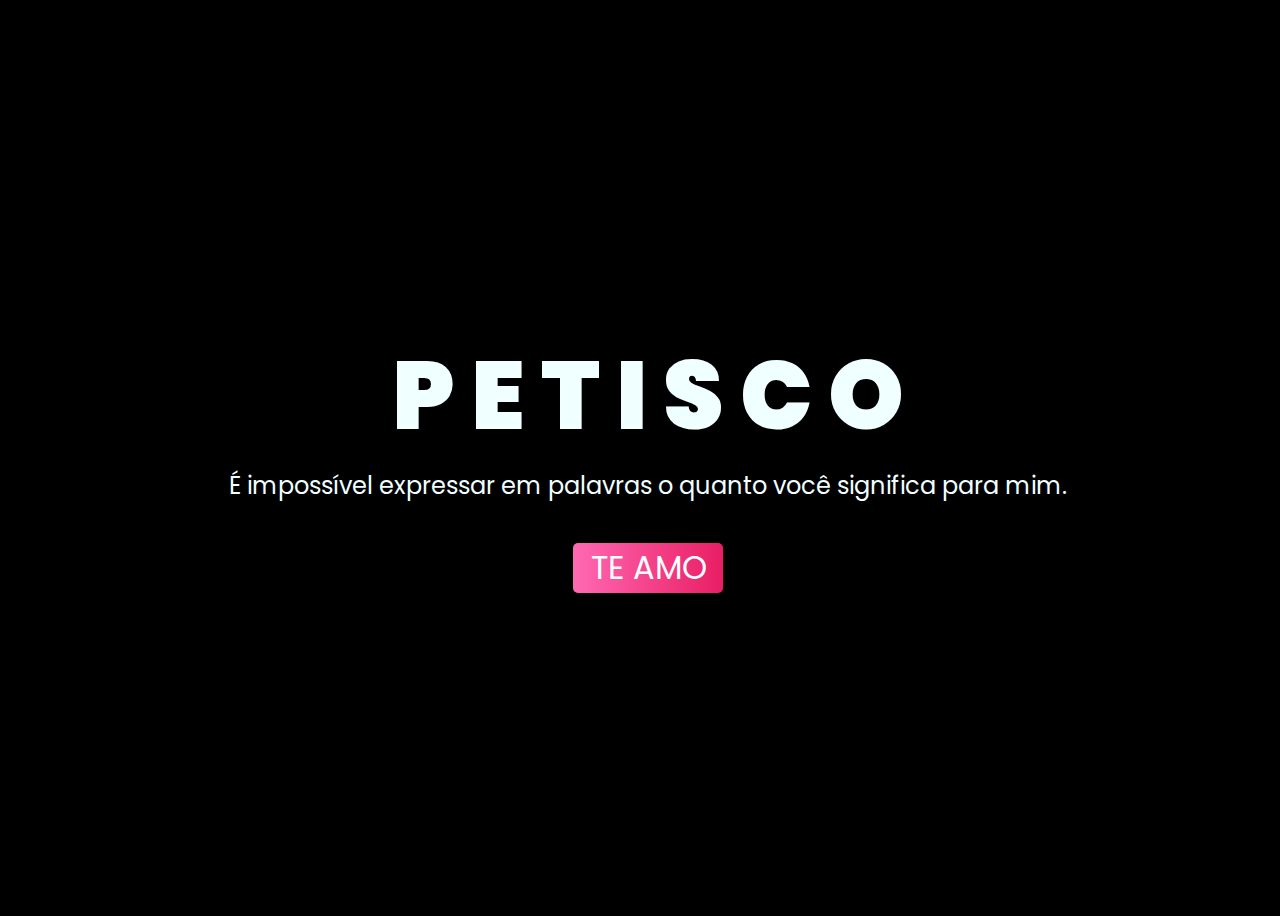
<file: muito importante/index.html>
<!DOCTYPE html>
<html lang="en">
<head>
    <meta charset="UTF-8">
    <meta http-equiv="X-UA-Compatible" content="IE=edge">
    <meta name="viewport" content="width=device-width, initial-scale=1.0">
    <link rel="stylesheet" href="css/style.css">
    <link rel="icon" href="img/flowers.png" type="image/x-icon">
    <title>Flowers</title>
</head>
<body>
    <div class="greetings">
    <!-- silahkan menambah kata sesuai keinginan dengan <span>text...</span -->
        <span>P</span>
        <span>E</span>
        <span>T</span>
        <span>I</span>
        <span>S</span>
        <span>C</span>
        <span>O</span>
    </div>
    <div class="description">
        <span>É impossível expressar em palavras o quanto você significa para mim.</span>
    </div>
    <div class="button">
        <button>
            <a href="flower.html">TE AMO</a>
        </button>
        
    </div>
</body>
</html>
</file>
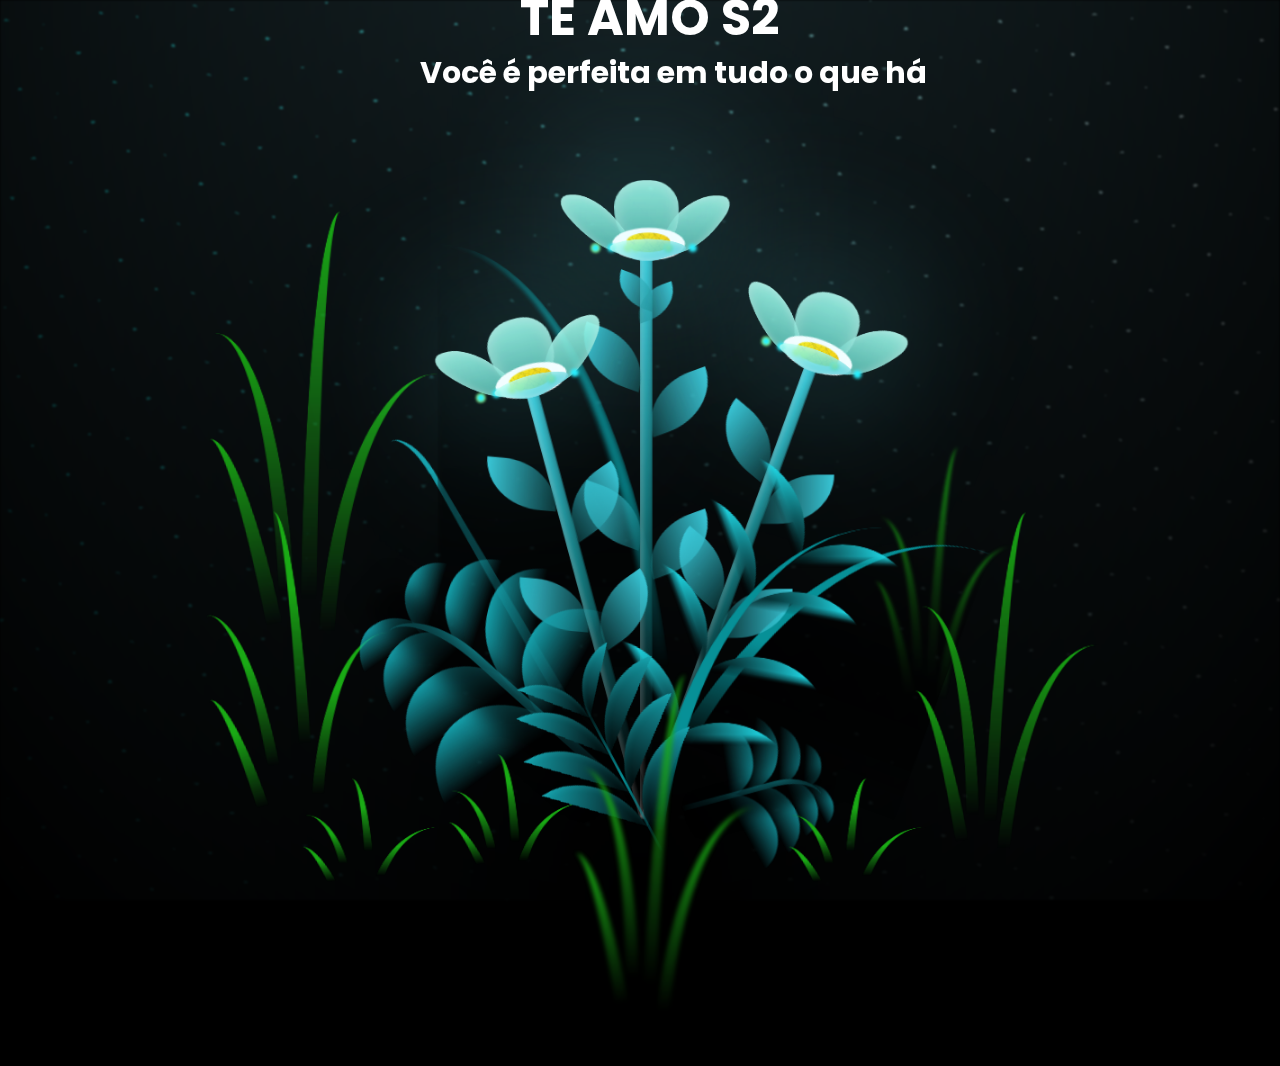
<file: muito importante/flower.html>
<!DOCTYPE html>
<html lang="en">
<head>
    <meta charset="UTF-8">
    <meta http-equiv="X-UA-Compatible" content="IE=edge">
    <meta name="viewport" content="width=device-width, initial-scale=1.0">
    <link rel="stylesheet" href="css/main.css">
    <link rel="icon" href="img/flowers.png" type="image/x-icon">
    <title>flowers</title>
</head>
<body class="container">
    <div class="night"></div>
    <div class="alin">
    <h1 class="amo">
      TE AMO S2
    </h1>
    <h2 class="amo1">
      Você é perfeita em tudo o que há
    </h2>
  </div>
    <div class="flowers">
      <div class="flower flower--1">
        <div class="flower__leafs flower__leafs--1">
          <div class="flower__leaf flower__leaf--1"></div>
          <div class="flower__leaf flower__leaf--2"></div>
          <div class="flower__leaf flower__leaf--3"></div>
          <div class="flower__leaf flower__leaf--4"></div>
          <div class="flower__white-circle"></div>
  
          <div class="flower__light flower__light--1"></div>
          <div class="flower__light flower__light--2"></div>
          <div class="flower__light flower__light--3"></div>
          <div class="flower__light flower__light--4"></div>
          <div class="flower__light flower__light--5"></div>
          <div class="flower__light flower__light--6"></div>
          <div class="flower__light flower__light--7"></div>
          <div class="flower__light flower__light--8"></div>
  
        </div>
        <div class="flower__line">
          <div class="flower__line__leaf flower__line__leaf--1"></div>
          <div class="flower__line__leaf flower__line__leaf--2"></div>
          <div class="flower__line__leaf flower__line__leaf--3"></div>
          <div class="flower__line__leaf flower__line__leaf--4"></div>
          <div class="flower__line__leaf flower__line__leaf--5"></div>
          <div class="flower__line__leaf flower__line__leaf--6"></div>
        </div>
      </div>
  
      <div class="flower flower--2">
        <div class="flower__leafs flower__leafs--2">
          <div class="flower__leaf flower__leaf--1"></div>
          <div class="flower__leaf flower__leaf--2"></div>
          <div class="flower__leaf flower__leaf--3"></div>
          <div class="flower__leaf flower__leaf--4"></div>
          <div class="flower__white-circle"></div>
  
          <div class="flower__light flower__light--1"></div>
          <div class="flower__light flower__light--2"></div>
          <div class="flower__light flower__light--3"></div>
          <div class="flower__light flower__light--4"></div>
          <div class="flower__light flower__light--5"></div>
          <div class="flower__light flower__light--6"></div>
          <div class="flower__light flower__light--7"></div>
          <div class="flower__light flower__light--8"></div>
  
        </div>
        <div class="flower__line">
          <div class="flower__line__leaf flower__line__leaf--1"></div>
          <div class="flower__line__leaf flower__line__leaf--2"></div>
          <div class="flower__line__leaf flower__line__leaf--3"></div>
          <div class="flower__line__leaf flower__line__leaf--4"></div>
        </div>
      </div>
  
      <div class="flower flower--3">
        <div class="flower__leafs flower__leafs--3">
          <div class="flower__leaf flower__leaf--1"></div>
          <div class="flower__leaf flower__leaf--2"></div>
          <div class="flower__leaf flower__leaf--3"></div>
          <div class="flower__leaf flower__leaf--4"></div>
          <div class="flower__white-circle"></div>
  
          <div class="flower__light flower__light--1"></div>
          <div class="flower__light flower__light--2"></div>
          <div class="flower__light flower__light--3"></div>
          <div class="flower__light flower__light--4"></div>
          <div class="flower__light flower__light--5"></div>
          <div class="flower__light flower__light--6"></div>
          <div class="flower__light flower__light--7"></div>
          <div class="flower__light flower__light--8"></div>
  
        </div>
        <div class="flower__line">
          <div class="flower__line__leaf flower__line__leaf--1"></div>
          <div class="flower__line__leaf flower__line__leaf--2"></div>
          <div class="flower__line__leaf flower__line__leaf--3"></div>
          <div class="flower__line__leaf flower__line__leaf--4"></div>
        </div>
      </div>
  
      <div class="grow-ans" style="--d:1.2s">
        <div class="flower__g-long">
          <div class="flower__g-long__top"></div>
          <div class="flower__g-long__bottom"></div>
        </div>
      </div>
  
      <div class="growing-grass">
        <div class="flower__grass flower__grass--1">
          <div class="flower__grass--top"></div>
          <div class="flower__grass--bottom"></div>
          <div class="flower__grass__leaf flower__grass__leaf--1"></div>
          <div class="flower__grass__leaf flower__grass__leaf--2"></div>
          <div class="flower__grass__leaf flower__grass__leaf--3"></div>
          <div class="flower__grass__leaf flower__grass__leaf--4"></div>
          <div class="flower__grass__leaf flower__grass__leaf--5"></div>
          <div class="flower__grass__leaf flower__grass__leaf--6"></div>
          <div class="flower__grass__leaf flower__grass__leaf--7"></div>
          <div class="flower__grass__leaf flower__grass__leaf--8"></div>
          <div class="flower__grass__overlay"></div>
        </div>
      </div>
  
      <div class="growing-grass">
        <div class="flower__grass flower__grass--2">
          <div class="flower__grass--top"></div>
          <div class="flower__grass--bottom"></div>
          <div class="flower__grass__leaf flower__grass__leaf--1"></div>
          <div class="flower__grass__leaf flower__grass__leaf--2"></div>
          <div class="flower__grass__leaf flower__grass__leaf--3"></div>
          <div class="flower__grass__leaf flower__grass__leaf--4"></div>
          <div class="flower__grass__leaf flower__grass__leaf--5"></div>
          <div class="flower__grass__leaf flower__grass__leaf--6"></div>
          <div class="flower__grass__leaf flower__grass__leaf--7"></div>
          <div class="flower__grass__leaf flower__grass__leaf--8"></div>
          <div class="flower__grass__overlay"></div>
        </div>
      </div>
  
      <div class="grow-ans" style="--d:2.4s">
        <div class="flower__g-right flower__g-right--1">
          <div class="leaf"></div>
        </div>
      </div>
  
      <div class="grow-ans" style="--d:2.8s">
        <div class="flower__g-right flower__g-right--2">
          <div class="leaf"></div>
        </div>
      </div>
  
      <div class="grow-ans" style="--d:2.8s">
        <div class="flower__g-front">
          <div class="flower__g-front__leaf-wrapper flower__g-front__leaf-wrapper--1">
            <div class="flower__g-front__leaf"></div>
          </div>
          <div class="flower__g-front__leaf-wrapper flower__g-front__leaf-wrapper--2">
            <div class="flower__g-front__leaf"></div>
          </div>
          <div class="flower__g-front__leaf-wrapper flower__g-front__leaf-wrapper--3">
            <div class="flower__g-front__leaf"></div>
          </div>
          <div class="flower__g-front__leaf-wrapper flower__g-front__leaf-wrapper--4">
            <div class="flower__g-front__leaf"></div>
          </div>
          <div class="flower__g-front__leaf-wrapper flower__g-front__leaf-wrapper--5">
            <div class="flower__g-front__leaf"></div>
          </div>
          <div class="flower__g-front__leaf-wrapper flower__g-front__leaf-wrapper--6">
            <div class="flower__g-front__leaf"></div>
          </div>
          <div class="flower__g-front__leaf-wrapper flower__g-front__leaf-wrapper--7">
            <div class="flower__g-front__leaf"></div>
          </div>
          <div class="flower__g-front__leaf-wrapper flower__g-front__leaf-wrapper--8">
            <div class="flower__g-front__leaf"></div>
          </div>
          <div class="flower__g-front__line"></div>
        </div>
      </div>
  
      <div class="grow-ans" style="--d:3.2s">
        <div class="flower__g-fr">
          <div class="leaf"></div>
          <div class="flower__g-fr__leaf flower__g-fr__leaf--1"></div>
          <div class="flower__g-fr__leaf flower__g-fr__leaf--2"></div>
          <div class="flower__g-fr__leaf flower__g-fr__leaf--3"></div>
          <div class="flower__g-fr__leaf flower__g-fr__leaf--4"></div>
          <div class="flower__g-fr__leaf flower__g-fr__leaf--5"></div>
          <div class="flower__g-fr__leaf flower__g-fr__leaf--6"></div>
          <div class="flower__g-fr__leaf flower__g-fr__leaf--7"></div>
          <div class="flower__g-fr__leaf flower__g-fr__leaf--8"></div>
        </div>
      </div>
  
      <div class="long-g long-g--0">
        <div class="grow-ans" style="--d:3s">
          <div class="leaf leaf--0"></div>
        </div>
        <div class="grow-ans" style="--d:2.2s">
          <div class="leaf leaf--1"></div>
        </div>
        <div class="grow-ans" style="--d:3.4s">
          <div class="leaf leaf--2"></div>
        </div>
        <div class="grow-ans" style="--d:3.6s">
          <div class="leaf leaf--3"></div>
        </div>
      </div>
  
      <div class="long-g long-g--1">
        <div class="grow-ans" style="--d:3.6s">
          <div class="leaf leaf--0"></div>
        </div>
        <div class="grow-ans" style="--d:3.8s">
          <div class="leaf leaf--1"></div>
        </div>
        <div class="grow-ans" style="--d:4s">
          <div class="leaf leaf--2"></div>
        </div>
        <div class="grow-ans" style="--d:4.2s">
          <div class="leaf leaf--3"></div>
        </div>
      </div>
  
      <div class="long-g long-g--2">
        <div class="grow-ans" style="--d:4s">
          <div class="leaf leaf--0"></div>
        </div>
        <div class="grow-ans" style="--d:4.2s">
          <div class="leaf leaf--1"></div>
        </div>
        <div class="grow-ans" style="--d:4.4s">
          <div class="leaf leaf--2"></div>
        </div>
        <div class="grow-ans" style="--d:4.6s">
          <div class="leaf leaf--3"></div>
        </div>
      </div>
  
      <div class="long-g long-g--3">
        <div class="grow-ans" style="--d:4s">
          <div class="leaf leaf--0"></div>
        </div>
        <div class="grow-ans" style="--d:4.2s">
          <div class="leaf leaf--1"></div>
        </div>
        <div class="grow-ans" style="--d:3s">
          <div class="leaf leaf--2"></div>
        </div>
        <div class="grow-ans" style="--d:3.6s">
          <div class="leaf leaf--3"></div>
        </div>
      </div>
  
      <div class="long-g long-g--4">
        <div class="grow-ans" style="--d:4s">
          <div class="leaf leaf--0"></div>
        </div>
        <div class="grow-ans" style="--d:4.2s">
          <div class="leaf leaf--1"></div>
        </div>
        <div class="grow-ans" style="--d:3s">
          <div class="leaf leaf--2"></div>
        </div>
        <div class="grow-ans" style="--d:3.6s">
          <div class="leaf leaf--3"></div>
        </div>
      </div>
  
      <div class="long-g long-g--5">
        <div class="grow-ans" style="--d:4s">
          <div class="leaf leaf--0"></div>
        </div>
        <div class="grow-ans" style="--d:4.2s">
          <div class="leaf leaf--1"></div>
        </div>
        <div class="grow-ans" style="--d:3s">
          <div class="leaf leaf--2"></div>
        </div>
        <div class="grow-ans" style="--d:3.6s">
          <div class="leaf leaf--3"></div>
        </div>
      </div>
  
      <div class="long-g long-g--6">
        <div class="grow-ans" style="--d:4.2s">
          <div class="leaf leaf--0"></div>
        </div>
        <div class="grow-ans" style="--d:4.4s">
          <div class="leaf leaf--1"></div>
        </div>
        <div class="grow-ans" style="--d:4.6s">
          <div class="leaf leaf--2"></div>
        </div>
        <div class="grow-ans" style="--d:4.8s">
          <div class="leaf leaf--3"></div>
        </div>
      </div>
  
      <div class="long-g long-g--7">
        <div class="grow-ans" style="--d:3s">
          <div class="leaf leaf--0"></div>
        </div>
        <div class="grow-ans" style="--d:3.2s">
          <div class="leaf leaf--1"></div>
        </div>
        <div class="grow-ans" style="--d:3.5s">
          <div class="leaf leaf--2"></div>
        </div>
        <div class="grow-ans" style="--d:3.6s">
          <div class="leaf leaf--3"></div>
        </div>
      </div>
    </div>
    <script src="main.js"></script>
  </body>
</html>
</file>
<file: muito importante/css/style.css>
@import url('https://fonts.googleapis.com/css2?family=Poppins:ital,wght@0,500;1,900&display=swap');
*{
    font-family: 'Poppins',cursive;
}
body{
    color: azure;
    width: 100%;
    height: 100vh;
    display: flex;
    flex-direction: column;
    align-items: center;
    justify-content: center;
    background-color: black;
}
.greetings{
    font-size: 6rem;
    font-weight: 900;
}
.greetings > span{
    animation: glow 2.5s ease-in-out infinite;
}
button {
  
    width: 150px;

    background: linear-gradient(to right, #ff69b4, #e91e63);
    color: #fff;
    border: none;
    border-radius: 5px;
    cursor: pointer;
    transition: background 0.3s;
    margin-top: 20px;
  }

@keyframes glow{
    0%, 100%{
        color: #fff;
        text-shadow: 0 0 12px #39c6d6, 0 0 50px #39c6d6, 0 0 100px #39c6d6;
    }
    10%, 90%{
        color: #111;
        text-shadow: none;
    }
}
.greetings > span:nth-child(2){
    animation-delay: .2s ;
}
.greetings > span:nth-child(3){
    animation-delay: .4s ;
}
.greetings > span:nth-child(4){
    animation-delay: .6s;
}
.greetings > span:nth-child(5){
    animation-delay: .8s;
}

.description{
    font-size: 1.5rem;
    margin-bottom: 20px;
    text-align: center;

}

.button a{
    text-decoration: none;
    font-size: 2rem;
    color: #fff;
}

button:hover{
    background: linear-gradient(to left, #ff69b4, #e91e63);
    transition: 1s;
}

@media screen and (max-width:574px){
    .greetings{
        display: block;
        font-size: 3rem;
        font-weight: 500;
        text-align: center;
    }
    .description{
        font-size: 1rem;
    }
    
    .button a{
        font-size: .5rem;
    }
}
</file>
<file: muito importante/css/main.css>
@import url('https://fonts.googleapis.com/css2?family=Poppins:ital,wght@0,500;1,900&display=swap');
*{
    font-family: 'Poppins',cursive;
}

*,
*::after,
*::before {
  padding: 0;
  margin: 0;
  box-sizing: border-box;
}

.amo{
  font-size: 50px;
  color: #fff;
  z-index: 99;
  margin-top: -920px;
  margin-left: -120px;
  position: absolute;
}

.amo1{
  font-size: 30px;
  color: #fff;
  z-index: 99;
  margin-top: -850px;
  margin-left: -220px;
  position: absolute;
}

@media (max-width:481px) {
  .amo{
    margin-top: -800px;
  }

  .amo1{
    margin-top: -720px;
    font-size: 25px;
    margin-left: -200px;
  }
}

:root {
  --dark-color: #000;
}

body {
  display: flex;
  align-items: flex-end;
  justify-content: center;
  min-height: 100vh;
  background-color: var(--dark-color);
  overflow: hidden;
  perspective: 1000px;
}

.night {
  position: fixed;
  left: 50%;
  top: 0;
  transform: translateX(-50%);
  width: 100%;
  height: 100%;
  filter: blur(0.1vmin);
  background-image: radial-gradient(ellipse at top, transparent 0%, var(--dark-color)), radial-gradient(ellipse at bottom, var(--dark-color), rgba(145, 233, 255, 0.2)), repeating-linear-gradient(220deg, rgb(0, 0, 0) 0px, rgb(0, 0, 0) 19px, transparent 19px, transparent 22px), repeating-linear-gradient(189deg, rgb(0, 0, 0) 0px, rgb(0, 0, 0) 19px, transparent 19px, transparent 22px), repeating-linear-gradient(148deg, rgb(0, 0, 0) 0px, rgb(0, 0, 0) 19px, transparent 19px, transparent 22px), linear-gradient(90deg, rgb(0, 255, 250), rgb(240, 240, 240));
}

.flowers {
  position: relative;
  transform: scale(0.9);
}

.flower {
  position: absolute;
  bottom: 10vmin;
  transform-origin: bottom center;
  z-index: 10;
  --fl-speed: 0.8s;
}
.flower--1 {
  -webkit-animation: moving-flower-1 4s linear infinite;
          animation: moving-flower-1 4s linear infinite;
}
.flower--1 .flower__line {
  height: 70vmin;
  -webkit-animation-delay: 0.3s;
          animation-delay: 0.3s;
}
.flower--1 .flower__line__leaf--1 {
  -webkit-animation: blooming-leaf-right var(--fl-speed) 1.6s backwards;
          animation: blooming-leaf-right var(--fl-speed) 1.6s backwards;
}
.flower--1 .flower__line__leaf--2 {
  -webkit-animation: blooming-leaf-right var(--fl-speed) 1.4s backwards;
          animation: blooming-leaf-right var(--fl-speed) 1.4s backwards;
}
.flower--1 .flower__line__leaf--3 {
  -webkit-animation: blooming-leaf-left var(--fl-speed) 1.2s backwards;
          animation: blooming-leaf-left var(--fl-speed) 1.2s backwards;
}
.flower--1 .flower__line__leaf--4 {
  -webkit-animation: blooming-leaf-left var(--fl-speed) 1s backwards;
          animation: blooming-leaf-left var(--fl-speed) 1s backwards;
}
.flower--1 .flower__line__leaf--5 {
  -webkit-animation: blooming-leaf-right var(--fl-speed) 1.8s backwards;
          animation: blooming-leaf-right var(--fl-speed) 1.8s backwards;
}
.flower--1 .flower__line__leaf--6 {
  -webkit-animation: blooming-leaf-left var(--fl-speed) 2s backwards;
          animation: blooming-leaf-left var(--fl-speed) 2s backwards;
}
.flower--2 {
  left: 50%;
  transform: rotate(20deg);
  -webkit-animation: moving-flower-2 4s linear infinite;
          animation: moving-flower-2 4s linear infinite;
}
.flower--2 .flower__line {
  height: 60vmin;
  -webkit-animation-delay: 0.6s;
          animation-delay: 0.6s;
}
.flower--2 .flower__line__leaf--1 {
  -webkit-animation: blooming-leaf-right var(--fl-speed) 1.9s backwards;
          animation: blooming-leaf-right var(--fl-speed) 1.9s backwards;
}
.flower--2 .flower__line__leaf--2 {
  -webkit-animation: blooming-leaf-right var(--fl-speed) 1.7s backwards;
          animation: blooming-leaf-right var(--fl-speed) 1.7s backwards;
}
.flower--2 .flower__line__leaf--3 {
  -webkit-animation: blooming-leaf-left var(--fl-speed) 1.5s backwards;
          animation: blooming-leaf-left var(--fl-speed) 1.5s backwards;
}
.flower--2 .flower__line__leaf--4 {
  -webkit-animation: blooming-leaf-left var(--fl-speed) 1.3s backwards;
          animation: blooming-leaf-left var(--fl-speed) 1.3s backwards;
}
.flower--3 {
  left: 50%;
  transform: rotate(-15deg);
  -webkit-animation: moving-flower-3 4s linear infinite;
          animation: moving-flower-3 4s linear infinite;
}
.flower--3 .flower__line {
  -webkit-animation-delay: 0.9s;
          animation-delay: 0.9s;
}
.flower--3 .flower__line__leaf--1 {
  -webkit-animation: blooming-leaf-right var(--fl-speed) 2.5s backwards;
          animation: blooming-leaf-right var(--fl-speed) 2.5s backwards;
}
.flower--3 .flower__line__leaf--2 {
  -webkit-animation: blooming-leaf-right var(--fl-speed) 2.3s backwards;
          animation: blooming-leaf-right var(--fl-speed) 2.3s backwards;
}
.flower--3 .flower__line__leaf--3 {
  -webkit-animation: blooming-leaf-left var(--fl-speed) 2.1s backwards;
          animation: blooming-leaf-left var(--fl-speed) 2.1s backwards;
}
.flower--3 .flower__line__leaf--4 {
  -webkit-animation: blooming-leaf-left var(--fl-speed) 1.9s backwards;
          animation: blooming-leaf-left var(--fl-speed) 1.9s backwards;
}
.flower__leafs {
  position: relative;
  -webkit-animation: blooming-flower 2s backwards;
          animation: blooming-flower 2s backwards;
}
.flower__leafs--1 {
  -webkit-animation-delay: 1.1s;
          animation-delay: 1.1s;
}
.flower__leafs--2 {
  -webkit-animation-delay: 1.4s;
          animation-delay: 1.4s;
}
.flower__leafs--3 {
  -webkit-animation-delay: 1.7s;
          animation-delay: 1.7s;
}
.flower__leafs::after {
  content: "";
  position: absolute;
  left: 0;
  top: 0;
  transform: translate(-50%, -100%);
  width: 8vmin;
  height: 8vmin;
  background-color: #6bf0ff;
  filter: blur(10vmin);
}
.flower__leaf {
  position: absolute;
  bottom: 0;
  left: 50%;
  width: 8vmin;
  height: 11vmin;
  border-radius: 51% 49% 47% 53%/44% 45% 55% 69%;
  background-color: #a7ffee;
  background-image: linear-gradient(to top, #54b8aa, #a7ffee);
  transform-origin: bottom center;
  opacity: 0.9;
  box-shadow: inset 0 0 2vmin rgba(255, 255, 255, 0.5);
}
.flower__leaf--1 {
  transform: translate(-10%, 1%) rotateY(40deg) rotateX(-50deg);
}
.flower__leaf--2 {
  transform: translate(-50%, -4%) rotateX(40deg);
}
.flower__leaf--3 {
  transform: translate(-90%, 0%) rotateY(45deg) rotateX(50deg);
}
.flower__leaf--4 {
  width: 8vmin;
  height: 8vmin;
  transform-origin: bottom left;
  border-radius: 4vmin 10vmin 4vmin 4vmin;
  transform: translate(0%, 18%) rotateX(70deg) rotate(-43deg);
  background-image: linear-gradient(to top, #39c6d6, #a7ffee);
  z-index: 1;
  opacity: 0.8;
}
.flower__white-circle {
  position: absolute;
  left: -3.5vmin;
  top: -3vmin;
  width: 9vmin;
  height: 4vmin;
  border-radius: 50%;
  background-color: #fff;
}
.flower__white-circle::after {
  content: "";
  position: absolute;
  left: 50%;
  top: 45%;
  transform: translate(-50%, -50%);
  width: 60%;
  height: 60%;
  border-radius: inherit;
  background-image: repeating-linear-gradient(135deg, rgba(0, 0, 0, 0.03) 0px, rgba(0, 0, 0, 0.03) 1px, transparent 1px, transparent 12px), repeating-linear-gradient(45deg, rgba(0, 0, 0, 0.03) 0px, rgba(0, 0, 0, 0.03) 1px, transparent 1px, transparent 12px), repeating-linear-gradient(67.5deg, rgba(0, 0, 0, 0.03) 0px, rgba(0, 0, 0, 0.03) 1px, transparent 1px, transparent 12px), repeating-linear-gradient(135deg, rgba(0, 0, 0, 0.03) 0px, rgba(0, 0, 0, 0.03) 1px, transparent 1px, transparent 12px), repeating-linear-gradient(45deg, rgba(0, 0, 0, 0.03) 0px, rgba(0, 0, 0, 0.03) 1px, transparent 1px, transparent 12px), repeating-linear-gradient(112.5deg, rgba(0, 0, 0, 0.03) 0px, rgba(0, 0, 0, 0.03) 1px, transparent 1px, transparent 12px), repeating-linear-gradient(112.5deg, rgba(0, 0, 0, 0.03) 0px, rgba(0, 0, 0, 0.03) 1px, transparent 1px, transparent 12px), repeating-linear-gradient(45deg, rgba(0, 0, 0, 0.03) 0px, rgba(0, 0, 0, 0.03) 1px, transparent 1px, transparent 12px), repeating-linear-gradient(22.5deg, rgba(0, 0, 0, 0.03) 0px, rgba(0, 0, 0, 0.03) 1px, transparent 1px, transparent 12px), repeating-linear-gradient(45deg, rgba(0, 0, 0, 0.03) 0px, rgba(0, 0, 0, 0.03) 1px, transparent 1px, transparent 12px), repeating-linear-gradient(22.5deg, rgba(0, 0, 0, 0.03) 0px, rgba(0, 0, 0, 0.03) 1px, transparent 1px, transparent 12px), repeating-linear-gradient(135deg, rgba(0, 0, 0, 0.03) 0px, rgba(0, 0, 0, 0.03) 1px, transparent 1px, transparent 12px), repeating-linear-gradient(157.5deg, rgba(0, 0, 0, 0.03) 0px, rgba(0, 0, 0, 0.03) 1px, transparent 1px, transparent 12px), repeating-linear-gradient(67.5deg, rgba(0, 0, 0, 0.03) 0px, rgba(0, 0, 0, 0.03) 1px, transparent 1px, transparent 12px), repeating-linear-gradient(67.5deg, rgba(0, 0, 0, 0.03) 0px, rgba(0, 0, 0, 0.03) 1px, transparent 1px, transparent 12px), linear-gradient(90deg, rgb(255, 235, 18), rgb(255, 206, 0));
}
.flower__line {
  height: 55vmin;
  width: 1.5vmin;
  background-image: linear-gradient(to left, rgba(0, 0, 0, 0.2), transparent, rgba(255, 255, 255, 0.2)), linear-gradient(to top, transparent 10%, #14757a, #39c6d6);
  box-shadow: inset 0 0 2px rgba(0, 0, 0, 0.5);
  -webkit-animation: grow-flower-tree 4s backwards;
          animation: grow-flower-tree 4s backwards;
}
.flower__line__leaf {
  --w: 7vmin;
  --h: calc(var(--w) + 2vmin);
  position: absolute;
  top: 20%;
  left: 90%;
  width: var(--w);
  height: var(--h);
  border-top-right-radius: var(--h);
  border-bottom-left-radius: var(--h);
  background-image: linear-gradient(to top, rgba(20, 117, 122, 0.4), #39c6d6);
}
.flower__line__leaf--1 {
  transform: rotate(70deg) rotateY(30deg);
}
.flower__line__leaf--2 {
  top: 45%;
  transform: rotate(70deg) rotateY(30deg);
}
.flower__line__leaf--3, .flower__line__leaf--4, .flower__line__leaf--6 {
  border-top-right-radius: 0;
  border-bottom-left-radius: 0;
  border-top-left-radius: var(--h);
  border-bottom-right-radius: var(--h);
  left: -460%;
  top: 12%;
  transform: rotate(-70deg) rotateY(30deg);
}
.flower__line__leaf--4 {
  top: 40%;
}
.flower__line__leaf--5 {
  top: 0;
  transform-origin: left;
  transform: rotate(70deg) rotateY(30deg) scale(0.6);
}
.flower__line__leaf--6 {
  top: -2%;
  left: -450%;
  transform-origin: right;
  transform: rotate(-70deg) rotateY(30deg) scale(0.6);
}
.flower__light {
  position: absolute;
  bottom: 0vmin;
  width: 1vmin;
  height: 1vmin;
  background-color: rgb(255, 251, 0);
  border-radius: 50%;
  filter: blur(0.2vmin);
  -webkit-animation: light-ans 4s linear infinite backwards;
          animation: light-ans 4s linear infinite backwards;
}
.flower__light:nth-child(odd) {
  background-color: #23f0ff;
}
.flower__light--1 {
  left: -2vmin;
  -webkit-animation-delay: 1s;
          animation-delay: 1s;
}
.flower__light--2 {
  left: 3vmin;
  -webkit-animation-delay: 0.5s;
          animation-delay: 0.5s;
}
.flower__light--3 {
  left: -6vmin;
  -webkit-animation-delay: 0.3s;
          animation-delay: 0.3s;
}
.flower__light--4 {
  left: 6vmin;
  -webkit-animation-delay: 0.9s;
          animation-delay: 0.9s;
}
.flower__light--5 {
  left: -1vmin;
  -webkit-animation-delay: 1.5s;
          animation-delay: 1.5s;
}
.flower__light--6 {
  left: -4vmin;
  -webkit-animation-delay: 3s;
          animation-delay: 3s;
}
.flower__light--7 {
  left: 3vmin;
  -webkit-animation-delay: 2s;
          animation-delay: 2s;
}
.flower__light--8 {
  left: -6vmin;
  -webkit-animation-delay: 3.5s;
          animation-delay: 3.5s;
}
.flower__grass {
  --c: #159faa;
  --line-w: 1.5vmin;
  position: absolute;
  bottom: 12vmin;
  left: -7vmin;
  display: flex;
  flex-direction: column;
  align-items: flex-end;
  z-index: 20;
  transform-origin: bottom center;
  transform: rotate(-48deg) rotateY(40deg);
}
.flower__grass--1 {
  -webkit-animation: moving-grass 2s linear infinite;
          animation: moving-grass 2s linear infinite;
}
.flower__grass--2 {
  left: 2vmin;
  bottom: 10vmin;
  transform: scale(0.5) rotate(75deg) rotateX(10deg) rotateY(-200deg);
  opacity: 0.8;
  z-index: 0;
  -webkit-animation: moving-grass--2 1.5s linear infinite;
          animation: moving-grass--2 1.5s linear infinite;
}
.flower__grass--top {
  width: 7vmin;
  height: 10vmin;
  border-top-right-radius: 100%;
  border-right: var(--line-w) solid var(--c);
  transform-origin: bottom center;
  transform: rotate(-2deg);
}
.flower__grass--bottom {
  margin-top: -2px;
  width: var(--line-w);
  height: 25vmin;
  background-image: linear-gradient(to top, transparent, var(--c));
}
.flower__grass__leaf {
  --size: 10vmin;
  position: absolute;
  width: calc(var(--size) * 2.1);
  height: var(--size);
  border-top-left-radius: var(--size);
  border-top-right-radius: var(--size);
  background-image: linear-gradient(to top, transparent, transparent 30%, var(--c));
  z-index: 100;
}
.flower__grass__leaf--1 {
  top: -6%;
  left: 30%;
  --size: 6vmin;
  transform: rotate(-20deg);
  -webkit-animation: growing-grass-ans--1 2s 2.6s backwards;
          animation: growing-grass-ans--1 2s 2.6s backwards;
}


@-webkit-keyframes growing-grass-ans--1 {
  0% {
    transform-origin: bottom left;
    transform: rotate(-20deg) scale(0);
  }
}
@keyframes growing-grass-ans--1 {
  0% {
    transform-origin: bottom left;
    transform: rotate(-20deg) scale(0);
  }
}
.flower__grass__leaf--2 {
  top: -5%;
  left: -110%;
  --size: 6vmin;
  transform: rotate(10deg);
  -webkit-animation: growing-grass-ans--2 2s 2.4s linear backwards;
          animation: growing-grass-ans--2 2s 2.4s linear backwards;
}
@-webkit-keyframes growing-grass-ans--2 {
  0% {
    transform-origin: bottom right;
    transform: rotate(10deg) scale(0);
  }
}
@keyframes growing-grass-ans--2 {
  0% {
    transform-origin: bottom right;
    transform: rotate(10deg) scale(0);
  }
}
.flower__grass__leaf--3 {
  top: 5%;
  left: 60%;
  --size: 8vmin;
  transform: rotate(-18deg) rotateX(-20deg);
  -webkit-animation: growing-grass-ans--3 2s 2.2s linear backwards;
          animation: growing-grass-ans--3 2s 2.2s linear backwards;
}
@-webkit-keyframes growing-grass-ans--3 {
  0% {
    transform-origin: bottom left;
    transform: rotate(-18deg) rotateX(-20deg) scale(0);
  }
}
@keyframes growing-grass-ans--3 {
  0% {
    transform-origin: bottom left;
    transform: rotate(-18deg) rotateX(-20deg) scale(0);
  }
}
.flower__grass__leaf--4 {
  top: 6%;
  left: -135%;
  --size: 8vmin;
  transform: rotate(2deg);
  -webkit-animation: growing-grass-ans--4 2s 2s linear backwards;
          animation: growing-grass-ans--4 2s 2s linear backwards;
}
@-webkit-keyframes growing-grass-ans--4 {
  0% {
    transform-origin: bottom right;
    transform: rotate(2deg) scale(0);
  }
}
@keyframes growing-grass-ans--4 {
  0% {
    transform-origin: bottom right;
    transform: rotate(2deg) scale(0);
  }
}
.flower__grass__leaf--5 {
  top: 20%;
  left: 60%;
  --size: 10vmin;
  transform: rotate(-24deg) rotateX(-20deg);
  -webkit-animation: growing-grass-ans--5 2s 1.8s linear backwards;
          animation: growing-grass-ans--5 2s 1.8s linear backwards;
}
@-webkit-keyframes growing-grass-ans--5 {
  0% {
    transform-origin: bottom left;
    transform: rotate(-24deg) rotateX(-20deg) scale(0);
  }
}
@keyframes growing-grass-ans--5 {
  0% {
    transform-origin: bottom left;
    transform: rotate(-24deg) rotateX(-20deg) scale(0);
  }
}
.flower__grass__leaf--6 {
  top: 22%;
  left: -180%;
  --size: 10vmin;
  transform: rotate(10deg);
  -webkit-animation: growing-grass-ans--6 2s 1.6s linear backwards;
          animation: growing-grass-ans--6 2s 1.6s linear backwards;
}
@-webkit-keyframes growing-grass-ans--6 {
  0% {
    transform-origin: bottom right;
    transform: rotate(10deg) scale(0);
  }
}
@keyframes growing-grass-ans--6 {
  0% {
    transform-origin: bottom right;
    transform: rotate(10deg) scale(0);
  }
}
.flower__grass__leaf--7 {
  top: 39%;
  left: 70%;
  --size: 10vmin;
  transform: rotate(-10deg);
  -webkit-animation: growing-grass-ans--7 2s 1.4s linear backwards;
          animation: growing-grass-ans--7 2s 1.4s linear backwards;
}
@-webkit-keyframes growing-grass-ans--7 {
  0% {
    transform-origin: bottom left;
    transform: rotate(-10deg) scale(0);
  }
}
@keyframes growing-grass-ans--7 {
  0% {
    transform-origin: bottom left;
    transform: rotate(-10deg) scale(0);
  }
}
.flower__grass__leaf--8 {
  top: 40%;
  left: -215%;
  --size: 11vmin;
  transform: rotate(10deg);
  -webkit-animation: growing-grass-ans--8 2s 1.2s linear backwards;
          animation: growing-grass-ans--8 2s 1.2s linear backwards;
}
@-webkit-keyframes growing-grass-ans--8 {
  0% {
    transform-origin: bottom right;
    transform: rotate(10deg) scale(0);
  }
}
@keyframes growing-grass-ans--8 {
  0% {
    transform-origin: bottom right;
    transform: rotate(10deg) scale(0);
  }
}
.flower__grass__overlay {
  position: absolute;
  top: -10%;
  right: 0%;
  width: 100%;
  height: 100%;
  background-color: rgba(0, 0, 0, 0.6);
  filter: blur(1.5vmin);
  z-index: 100;
}
.flower__g-long {
  --w: 2vmin;
  --h: 6vmin;
  --c: #159faa;
  position: absolute;
  bottom: 10vmin;
  left: -3vmin;
  transform-origin: bottom center;
  transform: rotate(-30deg) rotateY(-20deg);
  display: flex;
  flex-direction: column;
  align-items: flex-end;
  -webkit-animation: flower-g-long-ans 3s linear infinite;
          animation: flower-g-long-ans 3s linear infinite;
}
@-webkit-keyframes flower-g-long-ans {
  0%, 100% {
    transform: rotate(-30deg) rotateY(-20deg);
  }
  50% {
    transform: rotate(-32deg) rotateY(-20deg);
  }
}
@keyframes flower-g-long-ans {
  0%, 100% {
    transform: rotate(-30deg) rotateY(-20deg);
  }
  50% {
    transform: rotate(-32deg) rotateY(-20deg);
  }
}
.flower__g-long__top {
  top: calc(var(--h) * -1);
  width: calc(var(--w) + 1vmin);
  height: var(--h);
  border-top-right-radius: 100%;
  border-right: 0.7vmin solid var(--c);
  transform: translate(-0.7vmin, 1vmin);
}
.flower__g-long__bottom {
  width: var(--w);
  height: 50vmin;
  transform-origin: bottom center;
  background-image: linear-gradient(to top, transparent 30%, var(--c));
  box-shadow: inset 0 0 2px rgba(0, 0, 0, 0.5);
  -webkit-clip-path: polygon(35% 0, 65% 1%, 100% 100%, 0% 100%);
          clip-path: polygon(35% 0, 65% 1%, 100% 100%, 0% 100%);
}
.flower__g-right {
  position: absolute;
  bottom: 6vmin;
  left: -2vmin;
  transform-origin: bottom left;
  transform: rotate(20deg);
}
.flower__g-right .leaf {
  width: 30vmin;
  height: 50vmin;
  border-top-left-radius: 100%;
  border-left: 2vmin solid #079097;
  background-image: linear-gradient(to bottom, transparent, var(--dark-color) 60%);
  -webkit-mask-image: linear-gradient(to top, transparent 30%, #079097 60%);
}
.flower__g-right--1 {
  -webkit-animation: flower-g-right-ans 2.5s linear infinite;
          animation: flower-g-right-ans 2.5s linear infinite;
}
.flower__g-right--2 {
  left: 5vmin;
  transform: rotateY(-180deg);
  -webkit-animation: flower-g-right-ans--2 3s linear infinite;
          animation: flower-g-right-ans--2 3s linear infinite;
}
.flower__g-right--2 .leaf {
  height: 75vmin;
  filter: blur(0.3vmin);
  opacity: 0.8;
}
@-webkit-keyframes flower-g-right-ans {
  0%, 100% {
    transform: rotate(20deg);
  }
  50% {
    transform: rotate(24deg) rotateX(-20deg);
  }
}
@keyframes flower-g-right-ans {
  0%, 100% {
    transform: rotate(20deg);
  }
  50% {
    transform: rotate(24deg) rotateX(-20deg);
  }
}
@-webkit-keyframes flower-g-right-ans--2 {
  0%, 100% {
    transform: rotateY(-180deg) rotate(0deg) rotateX(-20deg);
  }
  50% {
    transform: rotateY(-180deg) rotate(6deg) rotateX(-20deg);
  }
}
@keyframes flower-g-right-ans--2 {
  0%, 100% {
    transform: rotateY(-180deg) rotate(0deg) rotateX(-20deg);
  }
  50% {
    transform: rotateY(-180deg) rotate(6deg) rotateX(-20deg);
  }
}
.flower__g-front {
  position: absolute;
  bottom: 6vmin;
  left: 2.5vmin;
  z-index: 100;
  transform-origin: bottom center;
  transform: rotate(-28deg) rotateY(30deg) scale(1.04);
  -webkit-animation: flower__g-front-ans 2s linear infinite;
          animation: flower__g-front-ans 2s linear infinite;
}
@-webkit-keyframes flower__g-front-ans {
  0%, 100% {
    transform: rotate(-28deg) rotateY(30deg) scale(1.04);
  }
  50% {
    transform: rotate(-35deg) rotateY(40deg) scale(1.04);
  }
}
@keyframes flower__g-front-ans {
  0%, 100% {
    transform: rotate(-28deg) rotateY(30deg) scale(1.04);
  }
  50% {
    transform: rotate(-35deg) rotateY(40deg) scale(1.04);
  }
}
.flower__g-front__line {
  width: 0.3vmin;
  height: 20vmin;
  background-image: linear-gradient(to top, transparent, #079097, transparent 100%);
  position: relative;
}
.flower__g-front__leaf-wrapper {
  position: absolute;
  top: 0;
  left: 0;
  transform-origin: bottom left;
  transform: rotate(10deg);
}
.flower__g-front__leaf-wrapper:nth-child(even) {
  left: 0vmin;
  transform: rotateY(-180deg) rotate(5deg);
  -webkit-animation: flower__g-front__leaf-left-ans 1s ease-in backwards;
          animation: flower__g-front__leaf-left-ans 1s ease-in backwards;
}
.flower__g-front__leaf-wrapper:nth-child(odd) {
  -webkit-animation: flower__g-front__leaf-ans 1s ease-in backwards;
          animation: flower__g-front__leaf-ans 1s ease-in backwards;
}
.flower__g-front__leaf-wrapper--1 {
  top: -8vmin;
  transform: scale(0.7);
  -webkit-animation: flower__g-front__leaf-ans 1s 5.5s ease-in backwards !important;
          animation: flower__g-front__leaf-ans 1s 5.5s ease-in backwards !important;
}
.flower__g-front__leaf-wrapper--2 {
  top: -8vmin;
  transform: rotateY(-180deg) scale(0.7) !important;
  -webkit-animation: flower__g-front__leaf-left-ans-2 1s 4.6s ease-in backwards !important;
          animation: flower__g-front__leaf-left-ans-2 1s 4.6s ease-in backwards !important;
}
.flower__g-front__leaf-wrapper--3 {
  top: -3vmin;
  -webkit-animation: flower__g-front__leaf-ans 1s 4.6s ease-in backwards;
          animation: flower__g-front__leaf-ans 1s 4.6s ease-in backwards;
}
.flower__g-front__leaf-wrapper--4 {
  top: -3vmin;
  transform: rotateY(-180deg) scale(0.9) !important;
  -webkit-animation: flower__g-front__leaf-left-ans-2 1s 4.6s ease-in backwards !important;
          animation: flower__g-front__leaf-left-ans-2 1s 4.6s ease-in backwards !important;
}
@-webkit-keyframes flower__g-front__leaf-left-ans-2 {
  0% {
    transform: rotateY(-180deg) scale(0);
  }
}
@keyframes flower__g-front__leaf-left-ans-2 {
  0% {
    transform: rotateY(-180deg) scale(0);
  }
}
.flower__g-front__leaf-wrapper--5, .flower__g-front__leaf-wrapper--6 {
  top: 2vmin;
}
.flower__g-front__leaf-wrapper--7, .flower__g-front__leaf-wrapper--8 {
  top: 6.5vmin;
}
.flower__g-front__leaf-wrapper--2 {
  -webkit-animation-delay: 5.2s !important;
          animation-delay: 5.2s !important;
}
.flower__g-front__leaf-wrapper--3 {
  -webkit-animation-delay: 4.9s !important;
          animation-delay: 4.9s !important;
}
.flower__g-front__leaf-wrapper--5 {
  -webkit-animation-delay: 4.3s !important;
          animation-delay: 4.3s !important;
}
.flower__g-front__leaf-wrapper--6 {
  -webkit-animation-delay: 4.1s !important;
          animation-delay: 4.1s !important;
}
.flower__g-front__leaf-wrapper--7 {
  -webkit-animation-delay: 3.8s !important;
          animation-delay: 3.8s !important;
}
.flower__g-front__leaf-wrapper--8 {
  -webkit-animation-delay: 3.5s !important;
          animation-delay: 3.5s !important;
}
@-webkit-keyframes flower__g-front__leaf-ans {
  0% {
    transform: rotate(10deg) scale(0);
  }
}
@keyframes flower__g-front__leaf-ans {
  0% {
    transform: rotate(10deg) scale(0);
  }
}
@-webkit-keyframes flower__g-front__leaf-left-ans {
  0% {
    transform: rotateY(-180deg) rotate(5deg) scale(0);
  }
}
@keyframes flower__g-front__leaf-left-ans {
  0% {
    transform: rotateY(-180deg) rotate(5deg) scale(0);
  }
}
.flower__g-front__leaf {
  width: 10vmin;
  height: 10vmin;
  border-radius: 100% 0% 0% 100%/100% 100% 0% 0%;
  box-shadow: inset 0 2px 1vmin hsla(184deg, 97%, 58%, 0.2);
  background-image: linear-gradient(to bottom left, transparent, var(--dark-color)), linear-gradient(to bottom right, #159faa 50%, transparent 50%, transparent);
  -webkit-mask-image: linear-gradient(to bottom right, #159faa 50%, transparent 50%, transparent);
  mask-image: linear-gradient(to bottom right, #159faa 50%, transparent 50%, transparent);
}
.flower__g-fr {
  position: absolute;
  bottom: -4vmin;
  left: vmin;
  transform-origin: bottom left;
  z-index: 10;
  -webkit-animation: flower__g-fr-ans 2s linear infinite;
          animation: flower__g-fr-ans 2s linear infinite;
}
@-webkit-keyframes flower__g-fr-ans {
  0%, 100% {
    transform: rotate(2deg);
  }
  50% {
    transform: rotate(4deg);
  }
}
@keyframes flower__g-fr-ans {
  0%, 100% {
    transform: rotate(2deg);
  }
  50% {
    transform: rotate(4deg);
  }
}
.flower__g-fr .leaf {
  width: 30vmin;
  height: 50vmin;
  border-top-left-radius: 100%;
  border-left: 2vmin solid #079097;
  -webkit-mask-image: linear-gradient(to top, transparent 25%, #079097 50%);
  position: relative;
  z-index: 1;
}
.flower__g-fr__leaf {
  position: absolute;
  top: 0;
  left: 0;
  width: 10vmin;
  height: 10vmin;
  border-radius: 100% 0% 0% 100%/100% 100% 0% 0%;
  box-shadow: inset 0 2px 1vmin hsla(184deg, 97%, 58%, 0.2);
  background-image: linear-gradient(to bottom left, transparent, var(--dark-color) 98%), linear-gradient(to bottom right, #23f0ff 45%, transparent 50%, transparent);
  -webkit-mask-image: linear-gradient(135deg, #159faa 40%, transparent 50%, transparent);
}
.flower__g-fr__leaf--1 {
  left: 20vmin;
  transform: rotate(45deg);
  -webkit-animation: flower__g-fr-leaft-ans-1 0.5s 5.2s linear backwards;
          animation: flower__g-fr-leaft-ans-1 0.5s 5.2s linear backwards;
}
@-webkit-keyframes flower__g-fr-leaft-ans-1 {
  0% {
    transform-origin: left;
    transform: rotate(45deg) scale(0);
  }
}
@keyframes flower__g-fr-leaft-ans-1 {
  0% {
    transform-origin: left;
    transform: rotate(45deg) scale(0);
  }
}
.flower__g-fr__leaf--2 {
  left: 12vmin;
  top: -7vmin;
  transform: rotate(25deg) rotateY(-180deg);
  -webkit-animation: flower__g-fr-leaft-ans-6 0.5s 5s linear backwards;
          animation: flower__g-fr-leaft-ans-6 0.5s 5s linear backwards;
}
.flower__g-fr__leaf--3 {
  left: 15vmin;
  top: 6vmin;
  transform: rotate(55deg);
  -webkit-animation: flower__g-fr-leaft-ans-5 0.5s 4.8s linear backwards;
          animation: flower__g-fr-leaft-ans-5 0.5s 4.8s linear backwards;
}
.flower__g-fr__leaf--4 {
  left: 6vmin;
  top: -2vmin;
  transform: rotate(25deg) rotateY(-180deg);
  -webkit-animation: flower__g-fr-leaft-ans-6 0.5s 4.6s linear backwards;
          animation: flower__g-fr-leaft-ans-6 0.5s 4.6s linear backwards;
}
.flower__g-fr__leaf--5 {
  left: 10vmin;
  top: 14vmin;
  transform: rotate(55deg);
  -webkit-animation: flower__g-fr-leaft-ans-5 0.5s 4.4s linear backwards;
          animation: flower__g-fr-leaft-ans-5 0.5s 4.4s linear backwards;
}
@-webkit-keyframes flower__g-fr-leaft-ans-5 {
  0% {
    transform-origin: left;
    transform: rotate(55deg) scale(0);
  }
}
@keyframes flower__g-fr-leaft-ans-5 {
  0% {
    transform-origin: left;
    transform: rotate(55deg) scale(0);
  }
}
.flower__g-fr__leaf--6 {
  left: 0vmin;
  top: 6vmin;
  transform: rotate(25deg) rotateY(-180deg);
  -webkit-animation: flower__g-fr-leaft-ans-6 0.5s 4.2s linear backwards;
          animation: flower__g-fr-leaft-ans-6 0.5s 4.2s linear backwards;
}
@-webkit-keyframes flower__g-fr-leaft-ans-6 {
  0% {
    transform-origin: right;
    transform: rotate(25deg) rotateY(-180deg) scale(0);
  }
}
@keyframes flower__g-fr-leaft-ans-6 {
  0% {
    transform-origin: right;
    transform: rotate(25deg) rotateY(-180deg) scale(0);
  }
}
.flower__g-fr__leaf--7 {
  left: 5vmin;
  top: 22vmin;
  transform: rotate(45deg);
  -webkit-animation: flower__g-fr-leaft-ans-7 0.5s 4s linear backwards;
          animation: flower__g-fr-leaft-ans-7 0.5s 4s linear backwards;
}
@-webkit-keyframes flower__g-fr-leaft-ans-7 {
  0% {
    transform-origin: left;
    transform: rotate(45deg) scale(0);
  }
}
@keyframes flower__g-fr-leaft-ans-7 {
  0% {
    transform-origin: left;
    transform: rotate(45deg) scale(0);
  }
}
.flower__g-fr__leaf--8 {
  left: -4vmin;
  top: 15vmin;
  transform: rotate(15deg) rotateY(-180deg);
  -webkit-animation: flower__g-fr-leaft-ans-8 0.5s 3.8s linear backwards;
          animation: flower__g-fr-leaft-ans-8 0.5s 3.8s linear backwards;
}
@-webkit-keyframes flower__g-fr-leaft-ans-8 {
  0% {
    transform-origin: right;
    transform: rotate(15deg) rotateY(-180deg) scale(0);
  }
}
@keyframes flower__g-fr-leaft-ans-8 {
  0% {
    transform-origin: right;
    transform: rotate(15deg) rotateY(-180deg) scale(0);
  }
}

.long-g {
  position: absolute;
  bottom: 25vmin;
  left: -42vmin;
  transform-origin: bottom left;
}
.long-g--1 {
  bottom: 0vmin;
  transform: scale(0.8) rotate(-5deg);
}
.long-g--1 .leaf {
  -webkit-mask-image: linear-gradient(to top, transparent 40%, #079097 80%) !important;
}
.long-g--1 .leaf--1 {
  --w: 5vmin;
  --h: 60vmin;
  left: -2vmin;
  transform: rotate(3deg) rotateY(-180deg);
}
.long-g--2, .long-g--3 {
  bottom: -3vmin;
  left: -35vmin;
  transform-origin: center;
  transform: scale(0.6) rotateX(60deg);
}
.long-g--2 .leaf, .long-g--3 .leaf {
  -webkit-mask-image: linear-gradient(to top, transparent 50%, #079097 80%) !important;
}
.long-g--2 .leaf--1, .long-g--3 .leaf--1 {
  left: -1vmin;
  transform: rotateY(-180deg);
}
.long-g--3 {
  left: -17vmin;
  bottom: 0vmin;
}
.long-g--3 .leaf {
  -webkit-mask-image: linear-gradient(to top, transparent 40%, #079097 80%) !important;
}
.long-g--4 {
  left: 25vmin;
  bottom: -3vmin;
  transform-origin: center;
  transform: scale(0.6) rotateX(60deg);
}
.long-g--4 .leaf {
  -webkit-mask-image: linear-gradient(to top, transparent 50%, #079097 80%) !important;
}
.long-g--5 {
  left: 42vmin;
  bottom: 0vmin;
  transform: scale(0.8) rotate(2deg);
}
.long-g--6 {
  left: 0vmin;
  bottom: -20vmin;
  z-index: 100;
  filter: blur(0.3vmin);
  transform: scale(0.8) rotate(2deg);
}
.long-g--7 {
  left: 35vmin;
  bottom: 20vmin;
  z-index: -1;
  filter: blur(0.3vmin);
  transform: scale(0.6) rotate(2deg);
  opacity: 0.7;
}
.long-g .leaf {
  --w: 15vmin;
  --h: 40vmin;
  --c: #1aaa15;
  position: absolute;
  bottom: 0;
  width: var(--w);
  height: var(--h);
  border-top-left-radius: 100%;
  border-left: 2vmin solid var(--c);
  -webkit-mask-image: linear-gradient(to top, transparent 20%, var(--dark-color));
  transform-origin: bottom center;
}
.long-g .leaf--0 {
  left: 2vmin;
  -webkit-animation: leaf-ans-1 4s linear infinite;
          animation: leaf-ans-1 4s linear infinite;
}
.long-g .leaf--1 {
  --w: 5vmin;
  --h: 60vmin;
  -webkit-animation: leaf-ans-1 4s linear infinite;
          animation: leaf-ans-1 4s linear infinite;
}
.long-g .leaf--2 {
  --w: 10vmin;
  --h: 40vmin;
  left: -0.5vmin;
  bottom: 5vmin;
  transform-origin: bottom left;
  transform: rotateY(-180deg);
  -webkit-animation: leaf-ans-2 3s linear infinite;
          animation: leaf-ans-2 3s linear infinite;
}
.long-g .leaf--3 {
  --w: 5vmin;
  --h: 30vmin;
  left: -1vmin;
  bottom: 3.2vmin;
  transform-origin: bottom left;
  transform: rotate(-10deg) rotateY(-180deg);
  -webkit-animation: leaf-ans-3 3s linear infinite;
          animation: leaf-ans-3 3s linear infinite;
}

@-webkit-keyframes leaf-ans-1 {
  0%, 100% {
    transform: rotate(-5deg) scale(1);
  }
  50% {
    transform: rotate(5deg) scale(1.1);
  }
}

@keyframes leaf-ans-1 {
  0%, 100% {
    transform: rotate(-5deg) scale(1);
  }
  50% {
    transform: rotate(5deg) scale(1.1);
  }
}
@-webkit-keyframes leaf-ans-2 {
  0%, 100% {
    transform: rotateY(-180deg) rotate(5deg);
  }
  50% {
    transform: rotateY(-180deg) rotate(0deg) scale(1.1);
  }
}
@keyframes leaf-ans-2 {
  0%, 100% {
    transform: rotateY(-180deg) rotate(5deg);
  }
  50% {
    transform: rotateY(-180deg) rotate(0deg) scale(1.1);
  }
}
@-webkit-keyframes leaf-ans-3 {
  0%, 100% {
    transform: rotate(-10deg) rotateY(-180deg);
  }
  50% {
    transform: rotate(-20deg) rotateY(-180deg);
  }
}
@keyframes leaf-ans-3 {
  0%, 100% {
    transform: rotate(-10deg) rotateY(-180deg);
  }
  50% {
    transform: rotate(-20deg) rotateY(-180deg);
  }
}
.grow-ans {
  -webkit-animation: grow-ans 2s var(--d) backwards;
          animation: grow-ans 2s var(--d) backwards;
}

@-webkit-keyframes grow-ans {
  0% {
    transform: scale(0);
    opacity: 0;
  }
}

@keyframes grow-ans {
  0% {
    transform: scale(0);
    opacity: 0;
  }
}
@-webkit-keyframes light-ans {
  0% {
    opacity: 0;
    transform: translateY(0vmin);
  }
  25% {
    opacity: 1;
    transform: translateY(-5vmin) translateX(-2vmin);
  }
  50% {
    opacity: 1;
    transform: translateY(-15vmin) translateX(2vmin);
    filter: blur(0.2vmin);
  }
  75% {
    transform: translateY(-20vmin) translateX(-2vmin);
    filter: blur(0.2vmin);
  }
  100% {
    transform: translateY(-30vmin);
    opacity: 0;
    filter: blur(1vmin);
  }
}
@keyframes light-ans {
  0% {
    opacity: 0;
    transform: translateY(0vmin);
  }
  25% {
    opacity: 1;
    transform: translateY(-5vmin) translateX(-2vmin);
  }
  50% {
    opacity: 1;
    transform: translateY(-15vmin) translateX(2vmin);
    filter: blur(0.2vmin);
  }
  75% {
    transform: translateY(-20vmin) translateX(-2vmin);
    filter: blur(0.2vmin);
  }
  100% {
    transform: translateY(-30vmin);
    opacity: 0;
    filter: blur(1vmin);
  }
}
@-webkit-keyframes moving-flower-1 {
  0%, 100% {
    transform: rotate(2deg);
  }
  50% {
    transform: rotate(-2deg);
  }
}
@keyframes moving-flower-1 {
  0%, 100% {
    transform: rotate(2deg);
  }
  50% {
    transform: rotate(-2deg);
  }
}
@-webkit-keyframes moving-flower-2 {
  0%, 100% {
    transform: rotate(18deg);
  }
  50% {
    transform: rotate(14deg);
  }
}
@keyframes moving-flower-2 {
  0%, 100% {
    transform: rotate(18deg);
  }
  50% {
    transform: rotate(14deg);
  }
}
@-webkit-keyframes moving-flower-3 {
  0%, 100% {
    transform: rotate(-18deg);
  }
  50% {
    transform: rotate(-20deg) rotateY(-10deg);
  }
}
@keyframes moving-flower-3 {
  0%, 100% {
    transform: rotate(-18deg);
  }
  50% {
    transform: rotate(-20deg) rotateY(-10deg);
  }
}
@-webkit-keyframes blooming-leaf-right {
  0% {
    transform-origin: left;
    transform: rotate(70deg) rotateY(30deg) scale(0);
  }
}
@keyframes blooming-leaf-right {
  0% {
    transform-origin: left;
    transform: rotate(70deg) rotateY(30deg) scale(0);
  }
}
@-webkit-keyframes blooming-leaf-left {
  0% {
    transform-origin: right;
    transform: rotate(-70deg) rotateY(30deg) scale(0);
  }
}
@keyframes blooming-leaf-left {
  0% {
    transform-origin: right;
    transform: rotate(-70deg) rotateY(30deg) scale(0);
  }
}
@-webkit-keyframes grow-flower-tree {
  0% {
    height: 0;
    border-radius: 1vmin;
  }
}
@keyframes grow-flower-tree {
  0% {
    height: 0;
    border-radius: 1vmin;
  }
}
@-webkit-keyframes blooming-flower {
  0% {
    transform: scale(0);
  }
}
@keyframes blooming-flower {
  0% {
    transform: scale(0);
  }
}
@-webkit-keyframes moving-grass {
  0%, 100% {
    transform: rotate(-48deg) rotateY(40deg);
  }
  50% {
    transform: rotate(-50deg) rotateY(40deg);
  }
}
@keyframes moving-grass {
  0%, 100% {
    transform: rotate(-48deg) rotateY(40deg);
  }
  50% {
    transform: rotate(-50deg) rotateY(40deg);
  }
}
@-webkit-keyframes moving-grass--2 {
  0%, 100% {
    transform: scale(0.5) rotate(75deg) rotateX(10deg) rotateY(-200deg);
  }
  50% {
    transform: scale(0.5) rotate(79deg) rotateX(10deg) rotateY(-200deg);
  }
}
@keyframes moving-grass--2 {
  0%, 100% {
    transform: scale(0.5) rotate(75deg) rotateX(10deg) rotateY(-200deg);
  }
  50% {
    transform: scale(0.5) rotate(79deg) rotateX(10deg) rotateY(-200deg);
  }
}
.growing-grass {
  -webkit-animation: growing-grass-ans 1s 2s backwards;
          animation: growing-grass-ans 1s 2s backwards;
}

@-webkit-keyframes growing-grass-ans {
  0% {
    transform: scale(0);
  }
}

@keyframes growing-grass-ans {
  0% {
    transform: scale(0);
  }
}
.container * {
  -webkit-animation-play-state: paused !important;
          animation-play-state: paused !important;
}/*# sourceMappingURL=main.css.map */
</file>
